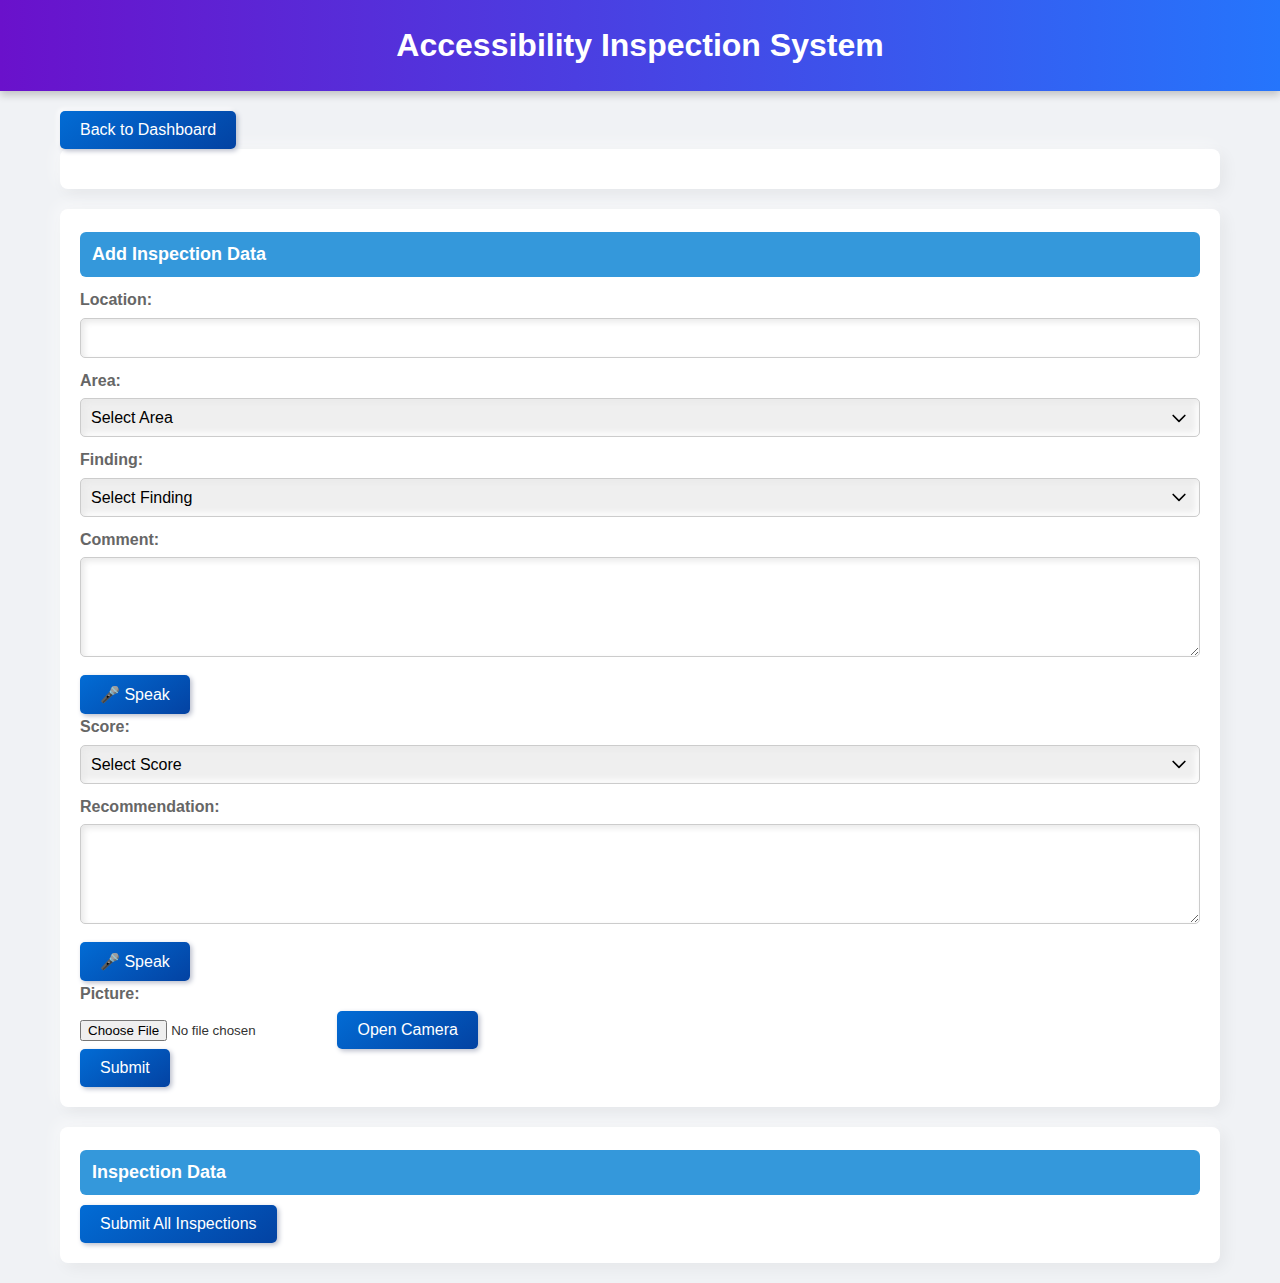
<file: index.html>
<!DOCTYPE html>
<html lang="en">
<head>
    <meta charset="UTF-8">
    <meta name="viewport" content="width=device-width, initial-scale=1.0">
    <title>Accessibility Inspection System</title>
    <link rel="stylesheet" href="styles.css">
</head>
<body>
    <header>
        <h1>Accessibility Inspection System</h1>
    </header>
    <main>

    <!-- Button to go back to the dashboard -->
    <button type="button" onclick="goToDashboard()">Back to Dashboard</button>

        <!-- Dashboard -->
        <section id="dashboard">
            <!-- Dashboard content will be populated dynamically using JavaScript -->
        </section>
        
        <!-- Form for adding inspection data -->
        <section id="inspectionForm">
            <h2>Add Inspection Data</h2>
            <form id="addInspectionForm">
                <label for="location">Location:</label>
                <input type="text" id="location" name="location" required>
                <label for="area">Area:</label>
                <select id="area" name="area" required>
                    <option value="">Select Area</option>
                    <option value="Entrance">Entrance</option>
                    <option value="Reception Area">Reception Area</option>
                    <option value="Office Cubicles">Office Cubicles</option>
                    <option value="Conference Room">Conference Room</option>
                    <option value="Meeting Room">Meeting Room</option>
                    <option value="Break Room">Break Room</option>
                    <option value="Restrooms">Restrooms</option>
                    <option value="Elevator">Elevator</option>
                    <option value="Stairs">Stairs</option>
                    <option value="Hallways">Hallways</option>
                    <option value="Parking Lot">Parking Lot</option>
                    <option value="Exterior">Exterior</option>
                    <option value="Other">Other</option>
                </select>
                
                <label for="finding">Finding:</label>
                <select id="finding" name="finding" required>
                    <option value="">Select Finding</option>
                    <option value="General">General</option>
                    <option value="Signage">Signage</option>
                    <option value="Parking">Parking</option>
                    <option value="Internal and External Circulation">Internal and External Circulation</option>
                    <option value="Floors and Ground Surfaces">Floors and Ground Surfaces</option>
                    <option value="Doorways, Doors and Handles">Doorways, Doors and Handles</option>
                    <option value="Changes in Level">Changes in Level</option>
                    <option value="Ramps">Ramps</option>
                    <option value="Stairways">Stairways</option>
                    <option value="Handrails">Handrails</option>
                    <option value="Lifts">Lifts</option>
                    <option value="Toilet Facilities">Toilet Facilities</option>
                    <option value="Auditoriums, Halls and Grandstands">Auditoriums, Halls and Grandstands</option>
                    <option value="Controls, Switches and Power Points">Controls, Switches and Power Points</option>
                    <option value="Warning Signals">Warning Signals</option>
                    <option value="Lighting">Lighting</option>
                </select>
                
                <label for="comment">Comment:</label>
                <textarea id="comment" name="comment"></textarea>
                <button type="button" onclick="startSpeechRecognition('comment')">🎤 Speak</button>

                <label for="score">Score:</label>
                <select id="score" name="score" required>
                    <option value="">Select Score</option>
                    <option value="NA">NA</option>
                    <option value="Fully Compliant">Fully Compliant</option>
                    <option value="Partially Compliant">Partially Compliant</option>
                    <option value="Non-Compliant">Non-Compliant</option>
                </select>
                
                <label for="recommendation">Recommendation:</label>
                <textarea id="recommendation" name="recommendation" required></textarea>
                <button type="button" onclick="startSpeechRecognition('recommendation')">🎤 Speak</button>

                <label for="picture">Picture:</label>
                <input type="file" id="picture" name="picture" accept="image/*">
                <button type="button" id="openCamera">Open Camera</button>

                 <!-- Camera container -->
                <div id="cameraContainer"></div>
                
                <button type="submit">Submit</button>
            </form>
        </section>

        <!-- Display inspection data -->
        <section id="inspectionData">
            <h2>Inspection Data</h2>
            <ul id="inspectionList">
                <!-- Inspection data will be populated dynamically using JavaScript -->
            </ul>
            <!-- Submit all inspections as one -->
            <button id="submitAll">Submit All Inspections</button>

        </section>

        
        
    </main>
    
    <script src="script.js"></script>
</body>
</html>
</file>
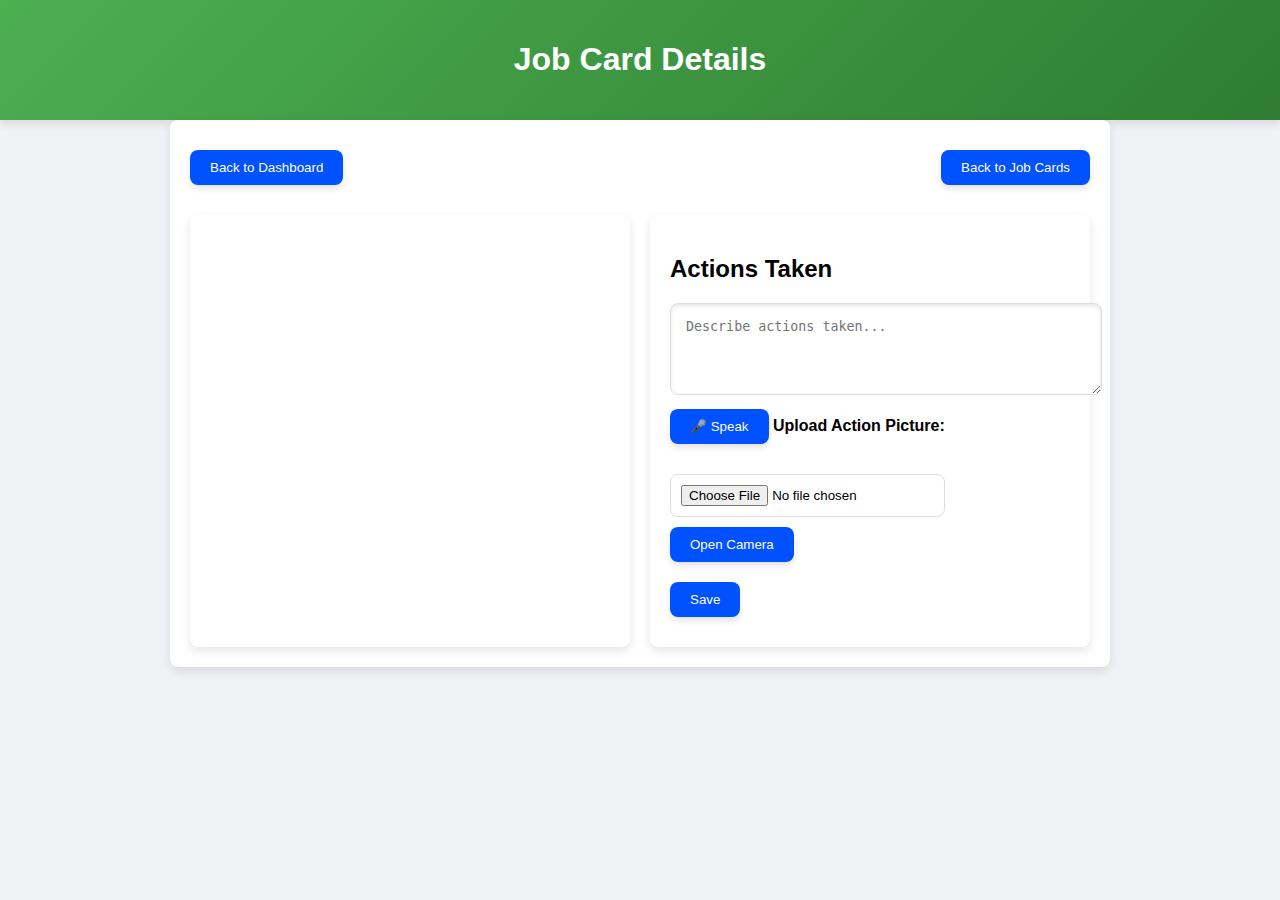
<file: job-card-details.html>
<!DOCTYPE html>
<html lang="en">
<head>
    <meta charset="UTF-8">
    <meta name="viewport" content="width=device-width, initial-scale=1.0">
    <title>Job Card Details</title>
    <link rel="stylesheet" href="job-card-details.css">
</head>
<body>
    <header>
        <h1>Job Card Details</h1>
    </header>
    <main>
        <div class="button-container">
            <button type="button" id="backToDashboard">Back to Dashboard</button>
            <button type="button" onclick="goToJobcards()">Back to Job Cards</button>
        </div>
        <div class="card-container">
            <div class="card" id="jobCardDetails">
                <!-- Job Card Details will be populated here -->
            </div>
            <div class="card" id="actionsTakenCard">
                <!-- Actions Taken will be populated here -->
                <h2>Actions Taken</h2>
                <textarea id="actionsTaken" rows="4" cols="50" placeholder="Describe actions taken..."></textarea>
                <button type="button" onclick="startSpeechRecognition('actionsTaken')">🎤 Speak</button>
                <label for="actionPicture"><strong>Upload Action Picture:</strong></label>
                <input type="file" id="actionPicture" name="actionPicture" accept="image/*">
                <button type="button" onclick="openCamera()">Open Camera</button>
                <div id="cameraContainer"></div>
                <button type="button" onclick="saveJobCardDetails()">Save</button>
            </div>
        </div>
    </main>
    <script src="job-card-details.js"></script>
</body>
</html>
</file>
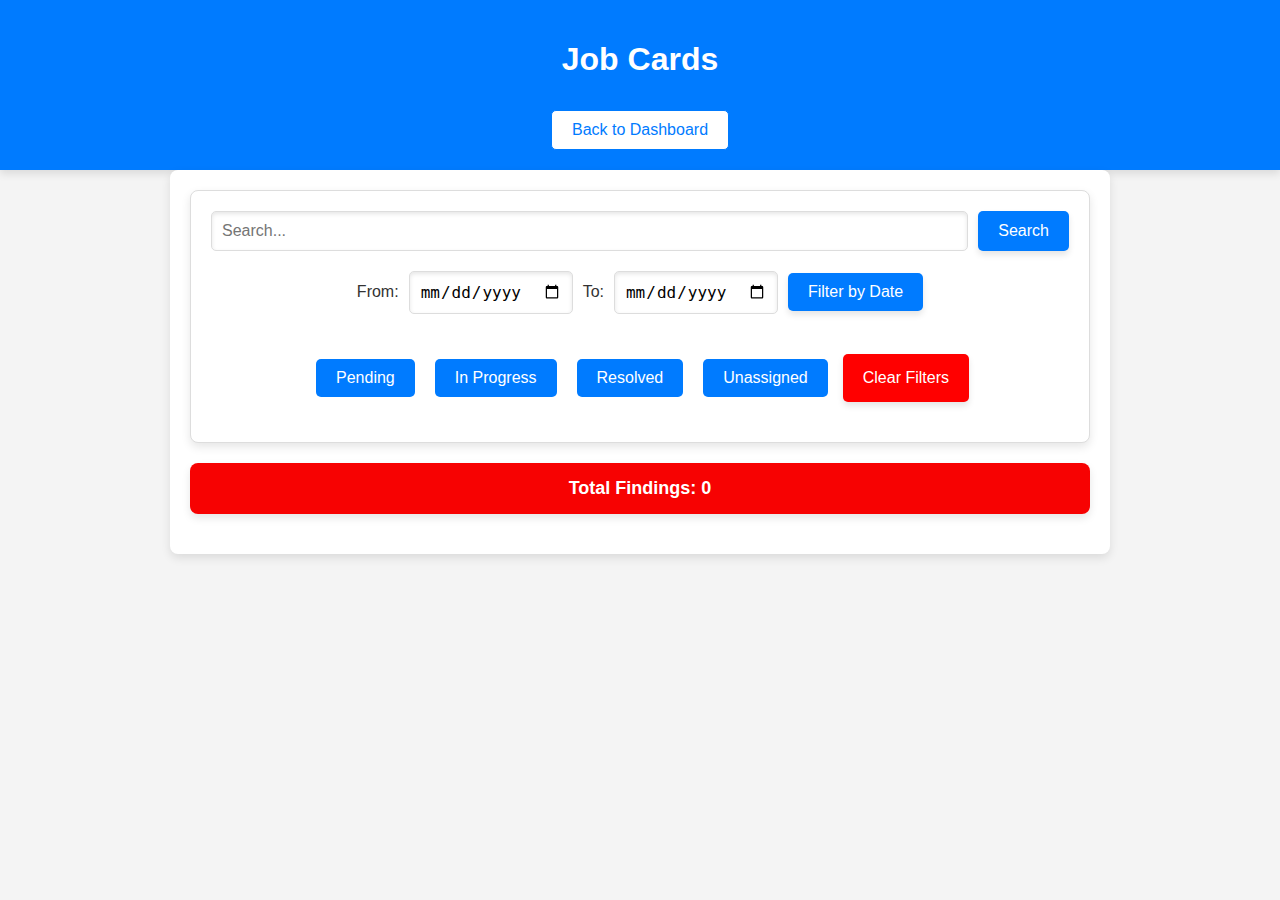
<file: job-cards.html>
<!DOCTYPE html>
<html lang="en">
<head>
    <meta charset="UTF-8">
    <meta name="viewport" content="width=device-width, initial-scale=1.0">
    <title>Job Cards</title>
    <link rel="stylesheet" href="job-cards.css">
</head>
<body>
    <header>
        <h1>Job Cards</h1>
        <button id="backToDashboard">Back to Dashboard</button>
    </header>
    <main>
        <div class="search-filter-card">
            <div class="search-container">
                <input type="text" id="searchInput" placeholder="Search...">
                <button onclick="searchJobCards()">Search</button>
            </div>
            <div class="filter-container">
                <div class="date-filter">
                    <label for="startDate">From:</label>
                    <input type="date" id="startDate">
                    <label for="endDate">To:</label>
                    <input type="date" id="endDate">
                    <button onclick="filterByDate()">Filter by Date</button>
                </div>
                <div class="quick-filters">
                    <span class="filter-tag" onclick="filterByTag('Pending')">Pending</span>
                    <span class="filter-tag" onclick="filterByTag('In Progress')">In Progress</span>
                    <span class="filter-tag" onclick="filterByTag('Resolved')">Resolved</span>
                    <span class="filter-tag unassigned-tag" onclick="filterByTag('Unassigned')">Unassigned</span>
                    <button class="clear-filters" onclick="clearFilters()">Clear Filters</button>
                </div>
            </div>
        </div>
        <div class="finding-count-container">
            <div id="findingCount">Total Findings: 0</div>
        </div>
        <div id="jobCardsContainer">
            <!-- Job cards will be populated here -->
        </div>
    </main>
    <script src="job-cards.js"></script>
</body>
</html>
</file>
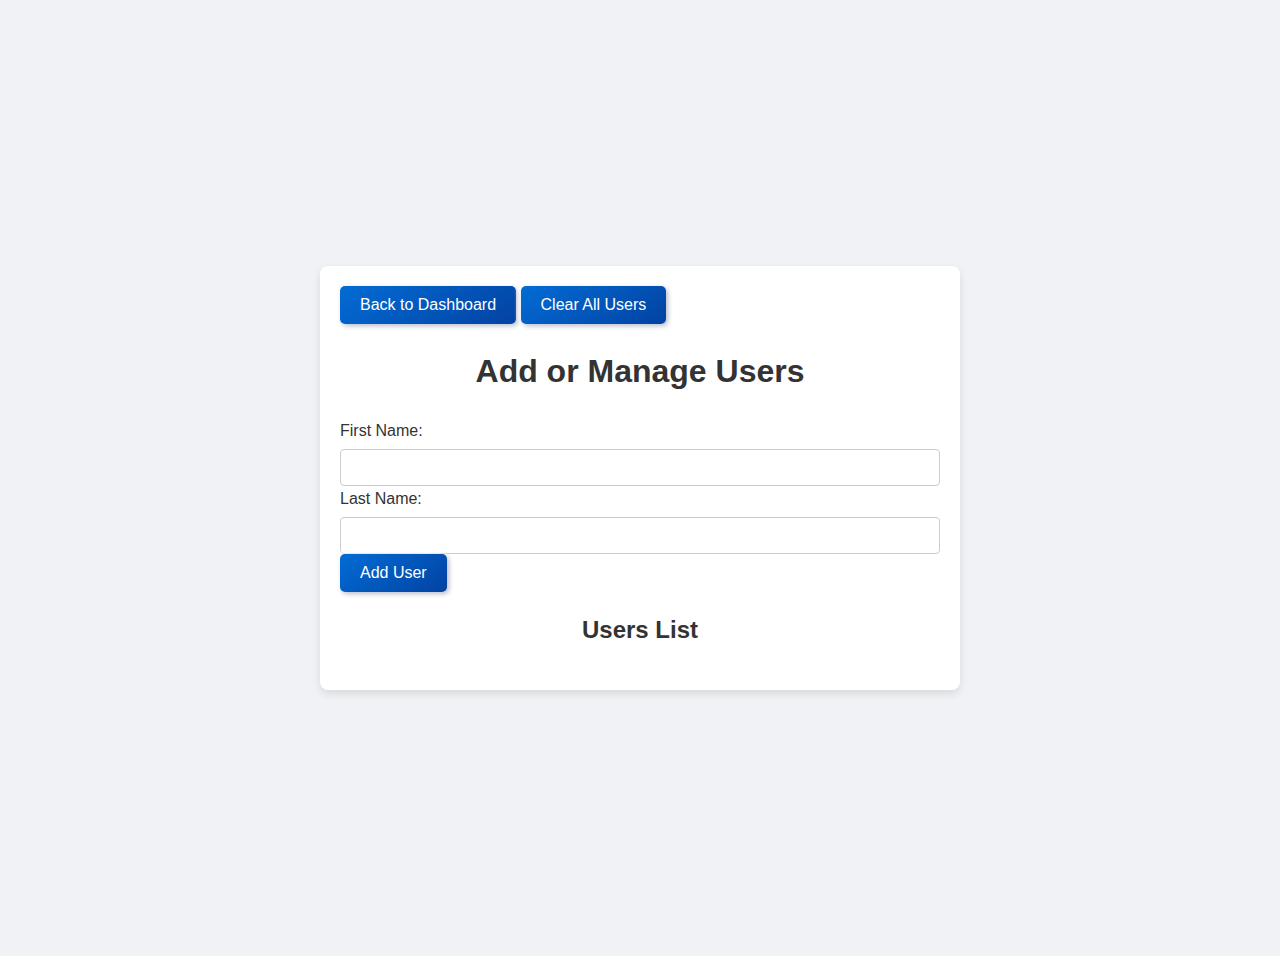
<file: users.html>
<!DOCTYPE html>
<html lang="en">
<head>
    <meta charset="UTF-8">
    <meta name="viewport" content="width=device-width, initial-scale=1.0">
    <title>Manage Users</title>
    <link rel="stylesheet" href="users.css"> <!-- Link to CSS for styling if needed -->
</head>
<body>
    <div class="container">
        <!-- Button to go back to the dashboard -->
    <button type="button" onclick="goToDashboard()">Back to Dashboard</button>
    <button type="button" id="clearUsers">Clear All Users</button>


        <h1>Add or Manage Users</h1>
        <form id="userForm">
            <label for="firstName">First Name:</label>
            <input type="text" id="firstName" name="firstName" required>

            <label for="lastName">Last Name:</label>
            <input type="text" id="lastName" name="lastName" required>

            <input type="hidden" id="editUserId" value="">
            <button type="submit">Add User</button>
        </form>

        <h2>Users List</h2>
        <div id="usersList">
            <!-- Users will be listed here in cards -->
        </div>
    </div>

    <script src="users.js"></script>
</body>
</html>
</file>
<file: job-card-details.css>
body {
    font-family: 'Roboto', sans-serif;
    margin: 0;
    padding: 0;
    background-color: #f0f2f5; /* Softer background color */
}

header {
    background: linear-gradient(135deg, #4CAF50, #2E7D32); /* Gradient for a modern look */
    color: white;
    padding: 20px 0;
    text-align: center;
    box-shadow: 0 4px 8px rgba(0, 0, 0, 0.1); /* Subtle shadow for depth */
}

main {
    padding: 20px;
    max-width: 900px; /* Limit width for better readability */
    margin: auto; /* Center the main content */
    background-color: white;
    border-radius: 8px;
    box-shadow: 0 4px 10px rgba(0, 0, 0, 0.1); /* Subtle shadow for depth */
}

.button-container {
    display: flex;
    justify-content: space-between;
    margin-bottom: 20px;
}

button {
    background-color: #0051ff;
    color: white;
    border: none;
    padding: 10px 20px;
    cursor: pointer;
    margin: 10px 0;
    border-radius: 8px; /* More rounded corners */
    transition: background-color 0.3s ease, transform 0.3s ease; /* Smooth transitions */
    box-shadow: 0 4px 6px rgba(0, 0, 0, 0.1); /* Button shadow for depth */
}

button:hover {
    background-color: #45a049;
    transform: translateY(-2px); /* Lift effect on hover */
}

.card-container {
    display: flex;
    gap: 20px; /* Space between the cards */
    flex-wrap: wrap; /* Wrap cards on smaller screens */
}

.card {
    background-color: white;
    border-radius: 8px;
    box-shadow: 0 4px 10px rgba(0, 0, 0, 0.1); /* Card shadow for depth */
    padding: 20px;
    flex: 1; /* Make cards take equal space */
    min-width: 300px; /* Minimum width for each card */
    max-width: 45%; /* Maximum width for each card */
}

.image-container {
    margin-top: 10px;
    text-align: center;
}

.image-container img {
    max-width: 100%;
    max-height: 300px;
    border-radius: 5px;
    box-shadow: 0 4px 6px rgba(0, 0, 0, 0.1); /* Image shadow for depth */
}

textarea {
    width: 100%;
    border-radius: 8px;
    padding: 15px;
    border: 1px solid #ddd;
    box-shadow: inset 0 2px 4px rgba(0, 0, 0, 0.1); /* Inset shadow for depth */
    transition: border-color 0.3s ease; /* Smooth border transition */
}

textarea:focus {
    border-color: #4CAF50; /* Border color on focus */
}

input[type="file"] {
    display: block;
    margin-top: 20px;
    border: 1px solid #ddd;
    padding: 10px;
    border-radius: 8px;
    transition: border-color 0.3s ease; /* Smooth border transition */
}

input[type="file"]:focus {
    border-color: #4CAF50; /* Border color on focus */
}

.fullscreen-container {
    position: fixed;
    top: 0;
    left: 0;
    width: 100%;
    height: 100%;
    background: rgba(0, 0, 0, 0.8);
    display: flex;
    justify-content: center;
    align-items: center;
    flex-direction: column;
    z-index: 1000;
}

.fullscreen-container video {
    width: 90%;
    height: auto;
    max-height: 80%;
    border-radius: 8px;
    box-shadow: 0 4px 10px rgba(0, 0, 0, 0.1); /* Subtle shadow for depth */
}

.fullscreen-container button {
    background-color: #0051ff;
    color: white;
    border: none;
    padding: 10px 20px;
    cursor: pointer;
    margin-top: 20px;
    border-radius: 8px; /* More rounded corners */
    transition: background-color 0.3s ease, transform 0.3s ease; /* Smooth transitions */
    box-shadow: 0 4px 6px rgba(0, 0, 0, 0.1); /* Button shadow for depth */
}

.fullscreen-container button:hover {
    background-color: #45a049;
    transform: translateY(-2px); /* Lift effect on hover */
}
</file>
<file: job-cards.css>
body {
    font-family: 'Roboto', sans-serif;
    background-color: #f4f4f4;
    color: #333;
    margin: 0;
    padding: 0;
}

header {
    background-color: #007bff;
    color: white;
    padding: 20px;
    text-align: center;
    box-shadow: 0 4px 8px rgba(0, 0, 0, 0.1);
}

header button {
    background-color: #fff;
    color: #007bff;
    border: 1px solid #007bff;
    padding: 10px 20px;
    font-size: 16px;
    cursor: pointer;
    border-radius: 5px;
    margin-top: 10px;
    transition: background-color 0.3s ease, transform 0.3s ease;
}

header button:hover {
    background-color: #007bff;
    color: white;
    transform: translateY(-2px);
}

main {
    padding: 20px;
    max-width: 900px;
    margin: auto;
    background-color: white;
    border-radius: 8px;
    box-shadow: 0 4px 10px rgba(0, 0, 0, 0.1);
}

.search-filter-card {
    background-color: white;
    border: 1px solid #ddd;
    padding: 20px;
    border-radius: 8px;
    box-shadow: 0 4px 10px rgba(0, 0, 0, 0.1);
    margin-bottom: 20px;
}

.search-container {
    margin-bottom: 20px;
    display: flex;
    flex-wrap: wrap;
    gap: 10px;
}

.search-container input[type="text"] {
    flex: 1;
    padding: 10px;
    border-radius: 5px;
    border: 1px solid #ddd;
    box-shadow: inset 0 2px 4px rgba(0, 0, 0, 0.1);
    transition: border-color 0.3s ease, box-shadow 0.3s ease;
    font-size: 16px;
}

.search-container button {
    background-color: #007bff;
    color: white;
    border: none;
    padding: 10px 20px;
    cursor: pointer;
    border-radius: 5px;
    transition: background-color 0.3s ease, transform 0.3s ease;
    box-shadow: 0 4px 6px rgba(0, 0, 0, 0.1);
    font-size: 16px;
}

.search-container button:hover {
    background-color: #0056b3;
    transform: translateY(-2px);
}

.date-filter {
    display: flex;
    flex-wrap: wrap;
    gap: 10px;
    justify-content: center;
    align-items: center;
    margin-bottom: 20px;
}

.date-filter input[type="date"] {
    padding: 10px;
    border-radius: 5px;
    border: 1px solid #ddd;
    box-shadow: inset 0 2px 4px rgba(0, 0, 0, 0.1);
    transition: border-color 0.3s ease, box-shadow 0.3s ease;
    font-size: 16px;
}

.date-filter button {
    background-color: #007bff;
    color: white;
    border: none;
    padding: 10px 20px;
    cursor: pointer;
    border-radius: 5px;
    transition: background-color 0.3s ease, transform 0.3s ease;
    box-shadow: 0 4px 6px rgba(0, 0, 0, 0.1);
    font-size: 16px;
}

.date-filter button:hover {
    background-color: #0056b3;
    transform: translateY(-2px);
}

.filter-container {
    display: flex;
    flex-direction: column;
    align-items: center;
    gap: 20px;
    margin-bottom: 20px;
}

.quick-filters {
    display: flex;
    flex-wrap: wrap;
    gap: 10px;
}

.filter-tag {
    background-color: #007bff;
    color: white;
    padding: 10px 20px;
    border-radius: 5px;
    cursor: pointer;
    transition: background-color 0.3s ease, transform 0.3s ease;
    font-size: 16px;
    margin: 5px;
}

.filter-tag:hover {
    background-color: #0bc429;
    transform: translateY(-2px);
}

.clear-filters {
    background-color: #ff0000;
    color: white;
    border: none;
    padding: 10px 20px;
    cursor: pointer;
    border-radius: 5px;
    transition: background-color 0.3s ease, transform 0.3s ease;
    box-shadow: 0 4px 6px rgba(0, 0, 0, 0.1);
    font-size: 16px;
}

.clear-filters:hover {
    background-color: #0056b3;
    transform: translateY(-2px);
}

.finding-count-container {
    text-align: center;
    background-color: #f70202;
    padding: 15px;
    border-radius: 8px;
    box-shadow: 0 4px 8px rgba(0, 0, 0, 0.1);
    margin-bottom: 20px;
}

#findingCount {
    font-size: 18px;
    font-weight: bold;
    color: #ffffff;
}

.job-card {
    background-color: white;
    border: 1px solid #ddd;
    padding: 20px;
    border-radius: 8px;
    box-shadow: 0 4px 10px rgba(0, 0, 0, 0.1);
    margin-bottom: 20px;
    transition: transform 0.3s ease;
}

.job-card:hover {
    transform: translateY(-5px);
}

.job-card h3 {
    margin-top: 0;
    font-size: 1.5em;
}

.job-card p {
    margin: 10px 0;
    line-height: 1.6;
}

.job-card button {
    background-color: #007bff;
    color: white;
    border: none;
    padding: 10px 20px;
    font-size: 16px;
    cursor: pointer;
    border-radius: 5px;
    transition: background-color 0.3s ease, transform 0.3s ease;
}

.job-card button:hover {
    background-color: #0056b3;
    transform: translateY(-2px);
}

.image-container {
    width: 100%;
    max-width: 300px;
    margin-top: 10px;
    text-align: center;
    overflow: hidden;
    border-radius: 8px;
    box-shadow: 0 4px 6px rgba(0, 0, 0, 0.1);
}

.image-container img {
    max-width: 100%;
    max-height: 200px;
    border-radius: 5px;
    object-fit: cover;
}

/* Mobile-friendly styles */
@media (max-width: 768px) {
    header button {
        width: 100%;
        margin-top: 10px;
    }

    main {
        padding: 10px;
    }

    .search-container,
    .date-filter {
        flex-direction: column;
        gap: 10px;
    }

    .search-container input[type="text"],
    .search-container button,
    .date-filter input[type="date"],
    .date-filter button {
        width: 100%;
        margin-top: 10px;
    }

    .job-card {
        margin-bottom: 15px;
    }

    .filter-container {
        gap: 10px;
    }

    .filter-tag,
    .clear-filters {
        width: 100%;
        text-align: center;
        margin: 5px 0;
    }
}
</file>
<file: users.css>
body {
    font-family: 'Helvetica Neue', Arial, sans-serif;
    background-color: #f0f2f5;
    color: #333;
    line-height: 1.6;
    display: flex;
    justify-content: center; /* Centers content horizontally */
    align-items: center; /* Centers content vertically */
    min-height: 100vh; /* Full viewport height */
    padding: 20px;
}

.container {
    width: 100%; /* Full width by default */
    max-width: 600px; /* Maximum width of the container */
    background-color: #fff;
    padding: 20px;
    border-radius: 8px;
    box-shadow: 0 4px 8px rgba(0, 0, 0, 0.1);
    margin: 20px; /* Adds space around the container */
}

h1, h2 {
    text-align: center;
}

.user-card {
    background-color: #eef;
    padding: 10px;
    margin-bottom: 10px;
    border-radius: 4px;
    box-shadow: 0 2px 4px rgba(0,0,0,0.1);
    display: flex;
    justify-content: space-between; /* Distributes space between user info and buttons */
    align-items: center;
}

button {
    padding: 10px 20px; /* Comfortable padding inside buttons */
    background: linear-gradient(145deg, #026cd5, #0342a2); /* Gradient background for buttons */
    color: #fff; /* White text for contrast */
    border: none; /* Removes default border */
    border-radius: 5px; /* Rounded corners for buttons */
    cursor: pointer; /* Pointer cursor on hover */
    transition: background-color 0.3s ease; /* Smooth transition for background color */
    font-size: 16px; /* Readable font size */
    box-shadow: 2px 2px 5px #babecc, -2px -2px 5px #ffffff; /* Box shadow for depth */
}

button:hover {
    background: linear-gradient(145deg, #0342a2, #022f8a); /* Darker gradient on hover for interactive effect */
}
form {
    margin-top: 20px;
}

input[type="text"], select {
    width: calc(100% - 22px); /* Adjust width considering padding and border */
    padding: 10px;
    margin-top: 5px;
    border: 1px solid #ccc;
    border-radius: 4px;
}
</file>
<file: styles.css>
/* Reset some default browser styles */
* {
    margin: 0;
    padding: 0;
    box-sizing: border-box; /* Ensures that padding and borders are included in total width and height */
}

body {
    font-family: 'Segoe UI', Tahoma, Geneva, Verdana, sans-serif; /* Sets a modern and readable font for the body */
    background-color: #f0f2f5; /* Light grey background that's easy on the eyes */
    color: #333; /* Dark grey text for better readability */
    line-height: 1.6; /* Increases line spacing for better readability */
}

header {
    background: linear-gradient(to right, #6a11cb 0%, #2575fc 100%); /* Adds a blue gradient background */
    color: #fff; /* White text color for contrast against the dark background */
    padding: 20px;
    text-align: center; /* Centers the header text */
    box-shadow: 0 4px 8px rgba(0, 0, 0, 0.2); /* Adds subtle shadow for depth */
}

main {
    max-width: 1200px; /* Limits the content width for better readability on large screens */
    margin: 20px auto; /* Centers the main block horizontally and adds vertical spacing */
    padding: 0 20px; /* Adds padding inside the main block */
}

section {
    margin-bottom: 20px; /* Adds spacing between sections */
    background-color: #fff; /* White background for sections for a clean look */
    padding: 20px; /* Adds padding inside sections */
    border-radius: 8px; /* Rounds the corners of the sections */
    box-shadow: 5px 5px 15px rgba(0, 0, 0, 0.05), -5px -5px 15px rgba(255, 255, 255, 0.5); /* Neumorphic effect for subtle depth */
}

h2 {
    margin-bottom: 10px; /* Adds space below headings */
}

label {
    display: block; /* Makes label block level for better control */
    margin-bottom: 5px; /* Adds space below labels */
    font-weight: bold; /* Makes label text bold */
    color: #666; /* Dark gray color for labels for subtle emphasis */
}

input[type="text"],
input[type="number"],
textarea,
select {
    width: 100%; /* Full width to fill container */
    padding: 10px; /* Comfortable padding inside inputs */
    margin-bottom: 10px; /* Space below inputs */
    border: 1px solid #ccc; /* Subtle border around inputs */
    border-radius: 5px; /* Rounded corners on inputs */
    font-size: 16px; /* Readable text size */
    outline: none; /* Removes the default focus outline to customize later */
    box-shadow: inset 3px 3px 6px #e9e9e9, inset -3px -3px 6px #fff; /* Inset shadows for a soft depth effect */
}

select {
    appearance: none; /* Removes default browser styling of dropdown */
    background-image: url('data:image/svg+xml;utf8,<svg fill="none" xmlns="http://www.w3.org/2000/svg" viewBox="0 0 24 24" stroke="currentColor"><path stroke-linecap="round" stroke-linejoin="round" stroke-width="2" d="M19 9l-7 7-7-7"></path></svg>');
    background-position: right 10px top 50%; /* Positions custom dropdown arrow */
    background-repeat: no-repeat; /* Prevents repeating the background image */
    background-size: 20px; /* Specifies the size of the dropdown arrow */
}

textarea {
    height: 100px; /* Sets a fixed height for textareas */
}

button {
    padding: 10px 20px; /* Comfortable padding inside buttons */
    background: linear-gradient(145deg, #026cd5, #0342a2); /* Gradient background for buttons */
    color: #fff; /* White text for contrast */
    border: none; /* Removes default border */
    border-radius: 5px; /* Rounded corners for buttons */
    cursor: pointer; /* Pointer cursor on hover */
    transition: background-color 0.3s ease; /* Smooth transition for background color */
    font-size: 16px; /* Readable font size */
    box-shadow: 2px 2px 5px #babecc, -2px -2px 5px #ffffff; /* Box shadow for depth */
}

button:hover {
    background: linear-gradient(145deg, #0342a2, #022f8a); /* Darker gradient on hover for interactive effect */
}

ul {
    list-style-type: none; /* Removes bullet points from lists */
}

li {
    background-color: #fff; /* White background for list items */
    padding: 10px; /* Padding inside list items */
    margin-bottom: 10px; /* Space between list items */
    border-radius: 5px; /* Rounded corners for list items */
    box-shadow: 2px 2px 5px #babecc, -2px -2px 5px #ffffff; /* Soft shadow for depth */
}

footer {
    text-align: center; /* Centers footer content */
    margin-top: 50px; /* Space above the footer */
    padding: 20px; /* Padding inside the footer */
    background-color: #007bff; /* Blue background color */
    color: #fff; /* White text color for contrast */
    border-radius: 8px; /* Rounded corners for the footer */
    box-shadow: 0 4px 6px rgba(0, 0, 0, 0.1); /* Shadow for depth */
}

/* Styles for the summary table */
table {
    width: 100%; /* Full width tables */
    border-collapse: collapse; /* Collapses borders for a cleaner look */
}

th, td {
    border: 1px solid #ddd; /* Light gray border for readability */
    padding: 8px; /* Padding inside table cells */
    text-align: left; /* Aligns text to the left */
}

th {
    background-color: #f2f2f2; /* Light gray background for headers */
}

tr:nth-child(even) {
    background-color: #f9f9f9; /* Zebra striping for rows */
}

tr:hover {
    background-color: #e6f7ff; /* Light blue background on row hover for interactivity */
}

/* Optional: Increase table width if constrained within a container */
main {
    max-width: 1200px; /* Adjusted to allow more horizontal space */
    margin: 20px auto; /* Center the main content block horizontally */
    padding: 0 20px; /* Padding inside the main content block */
}

.modal {
    display: none; /* Hides modal by default */
    position: fixed; /* Fixes position relative to viewport */
    z-index: 1; /* Sets stack order, appears above other elements */
    left: 0;
    top: 0;
    width: 100%; /* Full width */
    height: 100%; /* Full height */
    overflow: auto; /* Adds scrollbars if needed */
    background-color: rgba(0,0,0,0.4); /* Semi-transparent background */
    padding-top: 60px; /* Padding at the top */
}

.modal-content {
    background-color: #fefefe; /* White background for modal content */
    margin: 5% auto; /* Centers modal content vertically and horizontally */
    padding: 20px; /* Padding inside modal content */
    border: 1px solid #888; /* Gray border */
    width: 80%; /* Width of modal content */
}

.close {
    color: #aaa; /* Light gray color */
    float: right; /* Positions close button to the right */
    font-size: 28px; /* Large font size for better accessibility */
    font-weight: bold; /* Bold font weight */
}

.close:hover,
.close:focus {
    color: black; /* Changes color to black on hover/focus for better visibility */
    text-decoration: none; /* Removes underline */
    cursor: pointer; /* Changes cursor to pointer to indicate clickable */
}

#inspectionTable {
    width: 100%; /* Full width for inspection table */
    border-collapse: collapse; /* Collapses borders between cells */
}

#inspectionTable, #inspectionTable th, #inspectionTable td {
    border: 1px solid #ddd; /* Uniform light gray border */
    padding: 8px; /* Padding inside cells */
}

#inspectionTable tr:nth-child(even) {background-color: #f2f2f2;} /* Zebra striping for table rows */


.scrollable-table {
    overflow-x: auto;
    max-height: 400px; /* Set the maximum height for the scrollable table container */
    overflow-y: auto; /* Enable vertical scrolling */
    margin: 10px 0;
}

/* Custom scrollbars for tables */
#inspectionTable .scrollable-table::-webkit-scrollbar,
#inspectionOverview .scrollable-table::-webkit-scrollbar {
    width: 12px; /* Width of the scrollbar */
    height: 12px; /* Height of the scrollbar */
}

#inspectionTable .scrollable-table::-webkit-scrollbar-track,
#inspectionOverview .scrollable-table::-webkit-scrollbar-track {
    background: #f1f1f1; /* Background of the scrollbar track */
    border-radius: 10px; /* Round the corners of the scrollbar track */
}

#inspectionTable .scrollable-table::-webkit-scrollbar-thumb,
#inspectionOverview .scrollable-table::-webkit-scrollbar-thumb {
    background: #888; /* Color of the scrollbar thumb */
    border-radius: 10px; /* Round the corners of the scrollbar thumb */
}

#inspectionTable .scrollable-table::-webkit-scrollbar-thumb:hover,
#inspectionOverview .scrollable-table::-webkit-scrollbar-thumb:hover {
    background: #555; /* Darker color when hovering over the scrollbar thumb */
}

@media (max-width: 768px) {
    .scrollable-table {
        width: 100%;
        -webkit-overflow-scrolling: touch; /* Allows inertial scrolling on iOS */
    }
}

.tag {
    display: inline-block;
    padding: 5px 10px;
    margin: 2px;
    border-radius: 8px;
    color: white;
    font-size: 14px;
}

/* Color coding for user assignments */
.user-tag {
    background-color: #4CAF50; /* Green */
}

/* Color coding for statuses */
.status-pending {
    background-color: #FF9800; /* Orange */
}

.status-in-progress {
    background-color: #2196F3; /* Blue */
}

.status-resolved {
    background-color: #F44336; /* Red */
}

.status-no-status {
    background-color: #A9A9A9; /* Dark Gray */
}

.card {
    background-color: #f9f9f9;
    border: 1px solid #ddd;
    padding: 15px;
    margin: 10px 0;
    border-radius: 8px;
    box-shadow: 0 2px 5px rgba(0,0,0,0.1);
}

.tag {
    display: inline-block;
    padding: 5px 10px;
    margin: 2px;
    border-radius: 8px;
    color: white;
    font-size: 14px;
}

.user-tag {
    background-color: #4CAF50; /* Green */
}

.status-pending {
    background-color: #FF9800; /* Orange */
}

.status-in-progress {
    background-color: #2196F3; /* Blue */
}

.status-resolved {
    background-color: #F44336; /* Red */
}

/* Colors for score tags */
.score-na {
    background-color: #95A5A6; /* Gray */
}

.score-fully-compliant {
    background-color: #27AE60; /* Green */
}

.score-partially-compliant {
    background-color: #F1C40F; /* Yellow */
}

.score-non-compliant {
    background-color: #C0392B; /* Red */
}


.card h3 {
    background-color: #2980B9; /* A cool, modern blue */
    color: white; /* White text for high contrast */
    font-size: 22px; /* Appropriately sized for main headings */
    font-weight: bold; /* Bold for emphasis */
    padding: 10px 15px; /* Padding around the text for a tag-like appearance */
    border-radius: 8px; /* Rounded corners for a smoother look */
    display: block; /* Restricts the background to text width */
    margin-bottom: 15px; /* More space below the heading */
    margin-top: 5px; /* Spacing above for better visual separation */
}

.card h4 {
    background-color: #3498DB; /* A lighter shade of blue for differentiation */
    color: white; /* White text ensures readability */
    font-size: 18px; /* Good size for subheadings */
    font-weight: bold; /* Consistency in font weight */
    padding: 8px 12px; /* A bit less padding than h3 for hierarchical distinction */
    border-radius: 6px; /* Slightly less rounded than h3 for visual variance */
    display: block; /* Keeps background closely wrapped around the text */
    margin-bottom: 10px; /* Adequate space below for clear separation */
    margin-top: 3px; /* Small top margin for alignment */
}

/* Specific revert to default for Inspection Index and Overview headings */
#inspectionTable h2, #inspectionOverview h2, #inspectionForm h2, #inspectionData h2 {
    background-color: #3498DB; /* A lighter shade of blue for differentiation */
    color: white; /* White text ensures readability */
    font-size: 18px; /* Good size for subheadings */
    font-weight: bold; /* Consistency in font weight */
    padding: 8px 12px; /* A bit less padding than h3 for hierarchical distinction */
    border-radius: 6px; /* Slightly less rounded than h3 for visual variance */
    display: block; /* Keeps background closely wrapped around the text */
    margin-bottom: 10px; /* Adequate space below for clear separation */
    margin-top: 3px; /* Small top margin for alignment */
}

/* Sidebar styles */
.sidebar {
    height: 100%;
    width: 0;
    position: fixed;
    top: 0;
    left: 0;
    background-color: #1a1a1a; /* Slightly lighter background for better contrast */
    padding-top: 80px; /* Move the menu items down a bit */
    display: block;
    z-index: 1;
    transition: 0.3s; /* Smooth transition for sliding */
    box-shadow: 2px 0 5px rgba(0,0,0,0.5); /* Add shadow for depth */
    overflow-x: hidden; /* Disable horizontal scroll */
}

.sidebar button {
    width: calc(100% - 40px); /* Full width with padding */
    padding: 15px 20px; /* Ensure padding is consistent */
    text-align: left; /* Align text to the left */
    text-decoration: none;
    font-size: 18px;
    color: white;
    display: block;
    transition: background-color 0.3s;
    border: none;
    background: none;
    margin: 5px 20px; /* Add margin between buttons */
    cursor: pointer; /* Pointer cursor on hover */
    outline: none; /* Remove outline on focus */
    border-radius: 4px; /* Slightly rounded corners for modern look */
}

.sidebar button:hover {
    background-color: #4345bd;
}

/* Hamburger menu styles */
#hamburgerMenu {
    font-size: 30px;
    cursor: pointer;
    position: fixed;
    top: 15px;
    left: 15px;
    z-index: 2;
    color: #1a1a1a; /* Match sidebar color for consistency */
    background-color: white; /* White background for contrast */
    border: none;
    padding: 10px;
    border-radius: 4px;
    box-shadow: 0 2px 5px rgba(0,0,0,0.2); /* Shadow for depth */
    transition: background-color 0.3s, color 0.3s; /* Smooth transition */
}

#hamburgerMenu:hover {
    background-color: #4345bd;
    color: white;
}

/* Active state for sidebar */
.sidebar.active {
    width: 250px;
}

/* Active state for content */
.content.active {
    margin-left: 250px;
    transition: margin-left 0.3s;
}
</file>
